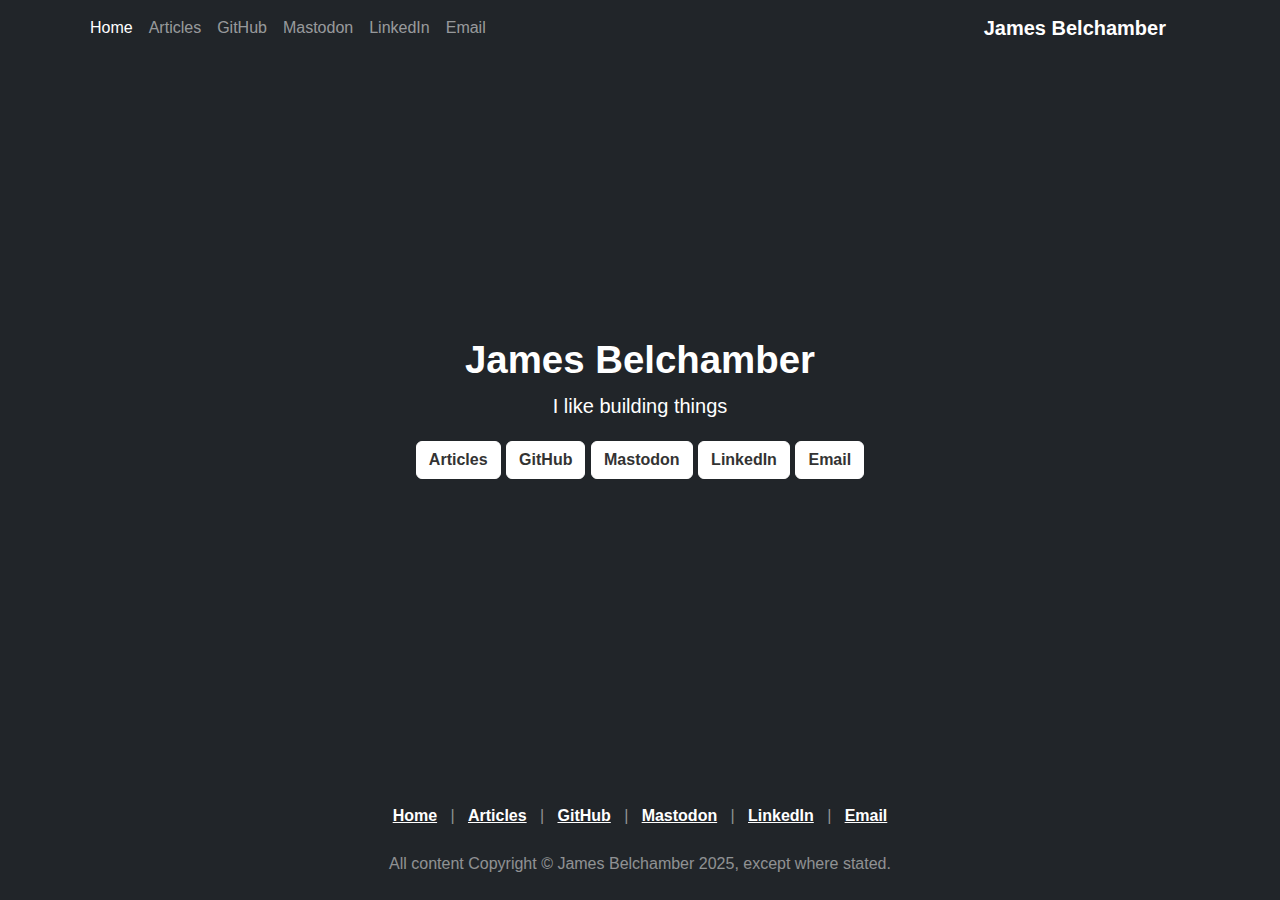
<file: index.html>
<!DOCTYPE html>
<html lang="en-GB" class="no-js h-100">
    <head>
        <meta charset="utf-8">
        <meta name="viewport" content="width=device-width, initial-scale=1, shrink-to-fit=no">
        <title>James Belchamber</title>
        <meta name="description" content="The personal website of James Belchamber.">
        <meta name="robots" content="index,follow">
        <meta name="generator" content="Eleventy">
        <meta name="viewport" content="width=device-width, initial-scale=1, shrink-to-fit=no"><!--Twitter Card-->
            <meta name="twitter:site" content="">
            <meta name="twitter:creator" content="">
            <meta name="twitter:card" content="summary_large_image">
            <meta name="twitter:url" content="https://james.belchamber.com/">
            <meta name="twitter:title" content="">
            <meta name="twitter:description" content="The personal website of James Belchamber.">
            <meta name="twitter:image" content="">

            <!--Schema-->
            <link rel="author" href="https://james.belchamber.com">
            <link rel="publisher" href="https://james.belchamber.com">
            <meta itemprop="name" content="">
            <meta itemprop="description" content="The personal website of James Belchamber.">
            <meta itemprop="image" content="">

            <!-- Facebook OpenGraph -->
            <meta property="og:url" content="https://james.belchamber.com/">
            <meta property="og:type" content="website">
            <meta property="og:title" content="">
            <meta property="og:image" content="">
            <meta property="og:description" content="The personal website of James Belchamber.">
            <meta property="og:site_name" content="James Belchamber">
            <meta property="og:locale" content="en-GB">
            <meta property="article:author" content="https://james.belchamber.com">

            <!-- Canonical URL -->
            <link rel="canonical" href="https://james.belchamber.com/" /><link rel="stylesheet" href="/css/main.css">

        <style>
            .bd-placeholder-img {
                font-size: 1.125rem;
                text-anchor: middle;
                -webkit-user-select: none;
                -moz-user-select: none;
                -ms-user-select: none;
                user-select: none;
            }
            
            @media (min-width: 768px) {
                .bd-placeholder-img-lg {
                    font-size: 3.5rem;
                }
            }
        </style>
    </head>
    <body class="d-flex h-100 text-center text-bg-dark">
        <div class="d-flex w-100 h-100 mx-auto flex-column">
            <svg xmlns="http://www.w3.org/2000/svg" style="display: none">
<symbol id="facebook" viewBox="0 0 24 24"><path d="M22.675 0h-21.35c-.732 0-1.325.593-1.325 1.325v21.351c0 .731.593 1.324 1.325 1.324h11.495v-9.294h-3.128v-3.622h3.128v-2.671c0-3.1 1.893-4.788 4.659-4.788 1.325 0 2.463.099 2.795.143v3.24l-1.918.001c-1.504 0-1.795.715-1.795 1.763v2.313h3.587l-.467 3.622h-3.12v9.293h6.116c.73 0 1.323-.593 1.323-1.325v-21.35c0-.732-.593-1.325-1.325-1.325z"/></symbol>
<symbol id="twitter" viewBox="0 0 24 24"><path d="M24 4.557c-.883.392-1.832.656-2.828.775 1.017-.609 1.798-1.574 2.165-2.724-.951.564-2.005.974-3.127 1.195-.897-.957-2.178-1.555-3.594-1.555-3.179 0-5.515 2.966-4.797 6.045-4.091-.205-7.719-2.165-10.148-5.144-1.29 2.213-.669 5.108 1.523 6.574-.806-.026-1.566-.247-2.229-.616-.054 2.281 1.581 4.415 3.949 4.89-.693.188-1.452.232-2.224.084.626 1.956 2.444 3.379 4.6 3.419-2.07 1.623-4.678 2.348-7.29 2.04 2.179 1.397 4.768 2.212 7.548 2.212 9.142 0 14.307-7.721 13.995-14.646.962-.695 1.797-1.562 2.457-2.549z"/></symbol>
<symbol id="link" viewBox="0 0 24 24"><path d="M13.723 18.654l-3.61 3.609c-2.316 2.315-6.063 2.315-8.378 0-1.12-1.118-1.735-2.606-1.735-4.188 0-1.582.615-3.07 1.734-4.189l4.866-4.865c2.355-2.355 6.114-2.262 8.377 0 .453.453.81.973 1.089 1.527l-1.593 1.592c-.18-.613-.5-1.189-.964-1.652-1.448-1.448-3.93-1.51-5.439-.001l-.001.002-4.867 4.865c-1.5 1.499-1.5 3.941 0 5.44 1.517 1.517 3.958 1.488 5.442 0l2.425-2.424c.993.284 1.791.335 2.654.284zm.161-16.918l-3.574 3.576c.847-.05 1.655 0 2.653.283l2.393-2.389c1.498-1.502 3.94-1.5 5.44-.001 1.517 1.518 1.486 3.959 0 5.442l-4.831 4.831-.003.002c-1.438 1.437-3.886 1.552-5.439-.002-.473-.474-.785-1.042-.956-1.643l-.084.068-1.517 1.515c.28.556.635 1.075 1.088 1.528 2.245 2.245 6.004 2.374 8.378 0l4.832-4.831c2.314-2.316 2.316-6.062-.001-8.377-2.317-2.321-6.067-2.313-8.379-.002z"/></symbol>
</svg>

            <div class="mb-auto">
                <svg xmlns="http://www.w3.org/2000/svg" style="display: none">
<symbol id="facebook" viewBox="0 0 24 24"><path d="M22.675 0h-21.35c-.732 0-1.325.593-1.325 1.325v21.351c0 .731.593 1.324 1.325 1.324h11.495v-9.294h-3.128v-3.622h3.128v-2.671c0-3.1 1.893-4.788 4.659-4.788 1.325 0 2.463.099 2.795.143v3.24l-1.918.001c-1.504 0-1.795.715-1.795 1.763v2.313h3.587l-.467 3.622h-3.12v9.293h6.116c.73 0 1.323-.593 1.323-1.325v-21.35c0-.732-.593-1.325-1.325-1.325z"/></symbol>
<symbol id="twitter" viewBox="0 0 24 24"><path d="M24 4.557c-.883.392-1.832.656-2.828.775 1.017-.609 1.798-1.574 2.165-2.724-.951.564-2.005.974-3.127 1.195-.897-.957-2.178-1.555-3.594-1.555-3.179 0-5.515 2.966-4.797 6.045-4.091-.205-7.719-2.165-10.148-5.144-1.29 2.213-.669 5.108 1.523 6.574-.806-.026-1.566-.247-2.229-.616-.054 2.281 1.581 4.415 3.949 4.89-.693.188-1.452.232-2.224.084.626 1.956 2.444 3.379 4.6 3.419-2.07 1.623-4.678 2.348-7.29 2.04 2.179 1.397 4.768 2.212 7.548 2.212 9.142 0 14.307-7.721 13.995-14.646.962-.695 1.797-1.562 2.457-2.549z"/></symbol>
<symbol id="link" viewBox="0 0 24 24"><path d="M13.723 18.654l-3.61 3.609c-2.316 2.315-6.063 2.315-8.378 0-1.12-1.118-1.735-2.606-1.735-4.188 0-1.582.615-3.07 1.734-4.189l4.866-4.865c2.355-2.355 6.114-2.262 8.377 0 .453.453.81.973 1.089 1.527l-1.593 1.592c-.18-.613-.5-1.189-.964-1.652-1.448-1.448-3.93-1.51-5.439-.001l-.001.002-4.867 4.865c-1.5 1.499-1.5 3.941 0 5.44 1.517 1.517 3.958 1.488 5.442 0l2.425-2.424c.993.284 1.791.335 2.654.284zm.161-16.918l-3.574 3.576c.847-.05 1.655 0 2.653.283l2.393-2.389c1.498-1.502 3.94-1.5 5.44-.001 1.517 1.518 1.486 3.959 0 5.442l-4.831 4.831-.003.002c-1.438 1.437-3.886 1.552-5.439-.002-.473-.474-.785-1.042-.956-1.643l-.084.068-1.517 1.515c.28.556.635 1.075 1.088 1.528 2.245 2.245 6.004 2.374 8.378 0l4.832-4.831c2.314-2.316 2.316-6.062-.001-8.377-2.317-2.321-6.067-2.313-8.379-.002z"/></symbol>
</svg>


    <header class="container text-white-50">
        <nav class="navbar navbar-dark navbar-expand-xl">
            <div class="navbar-brand order-xl-last">
                <a class="navbar-brand order-xl-last" href="https://james.belchamber.com/">
                    
                    James Belchamber
                    
                </a>
            </div>
            <div class="navbar-header mr-auto collapse navbar-collapse"  id="navbarSupportedContent">
                <ul class="navbar-nav mr-auto">
                    
                    <li class="nav-item">
                        
                        <a class="nav-link active"   href="/">Home</a>
                        
                    </li>
                    
                    <li class="nav-item">
                        
                        <a class="nav-link "   href="/articles/">Articles</a>
                        
                    </li>
                    
                    <li class="nav-item">
                        
                        <a class="nav-link " target="_blank" rel="noopener"  href="https://github.com/JamesBelchamber">GitHub</a>
                        
                    </li>
                    
                    <li class="nav-item">
                        
                        <a class="nav-link " target="_blank" rel="noopener"  href="https://hachyderm.io/@jamesbelchamber">Mastodon</a>
                        
                    </li>
                    
                    <li class="nav-item">
                        
                        <a class="nav-link " target="_blank" rel="noopener"  href="https://www.linkedin.com/in/jamesbelchamber/">LinkedIn</a>
                        
                    </li>
                    
                    <li class="nav-item">
                        
                        <a class="nav-link " target="_blank"  href="mailto:james@belchamber.com">Email</a>
                        
                    </li>
                    
                </ul>
            </div>
        </nav>
    </header>

            </div>
            
            <main class="px-3">
                <h1>James Belchamber</h1>
                <p class="lead"><strong>I like building things</strong></p>
                <p class="lead"><strong></strong></p>
                <p class="lead">
                    
                    
                    <a href="/articles/" rel=me class="btn btn-secondary my-1">Articles</a>
                    
                    
                    <a href="https://github.com/JamesBelchamber" rel=me class="btn btn-secondary my-1">GitHub</a>
                    
                    
                    <a href="https://hachyderm.io/@jamesbelchamber" rel=me class="btn btn-secondary my-1">Mastodon</a>
                    
                    
                    <a href="https://www.linkedin.com/in/jamesbelchamber/" rel=me class="btn btn-secondary my-1">LinkedIn</a>
                    
                    
                    <a href="mailto:james@belchamber.com" rel=me class="btn btn-secondary my-1">Email</a>
                    
                </p>
            </main>

            <div class="mt-auto p-4">
                    <footer class="text-white-50">
        <span>
            
            <a style="color: white;"   href="/">Home</a>
            
            &nbsp&nbsp|&nbsp&nbsp
        
            
            <a style="color: white;"   href="/articles/">Articles</a>
            
            &nbsp&nbsp|&nbsp&nbsp
        
            
            <a style="color: white;" target="_blank"  rel="noopener"  href="https://github.com/JamesBelchamber">GitHub</a>
            
            &nbsp&nbsp|&nbsp&nbsp
        
            
            <a style="color: white;" target="_blank"  rel="noopener"  href="https://hachyderm.io/@jamesbelchamber">Mastodon</a>
            
            &nbsp&nbsp|&nbsp&nbsp
        
            
            <a style="color: white;" target="_blank"  rel="noopener"  href="https://www.linkedin.com/in/jamesbelchamber/">LinkedIn</a>
            
            &nbsp&nbsp|&nbsp&nbsp
        
            
            <a style="color: white;" target="_blank"   href="mailto:james@belchamber.com">Email</a>
            
            
        </span>
        <br/>
        <br/>
        <nav class="nav d-flex justify-content-center">
            All content Copyright © James Belchamber 2025, except where stated.
        </nav>

    </footer>

            </div>
        </div>
    </body>
</html>
</file>
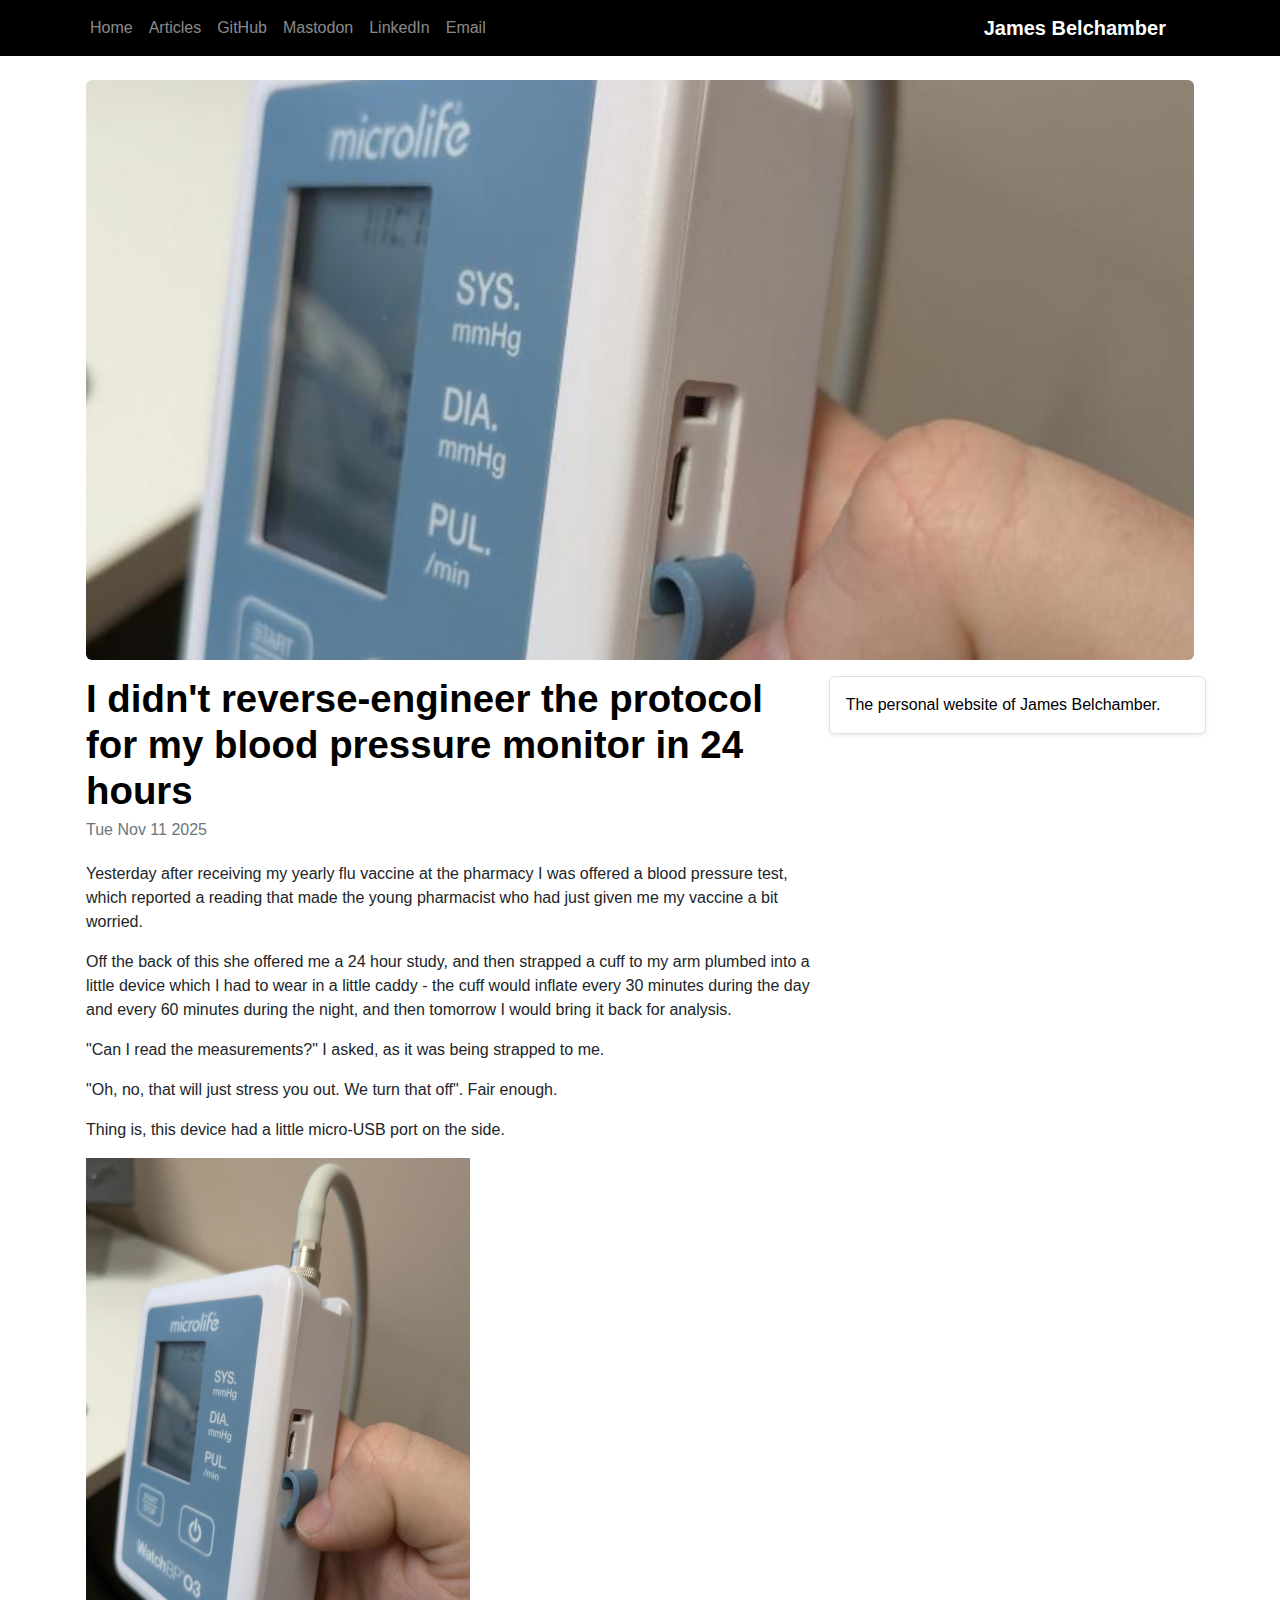
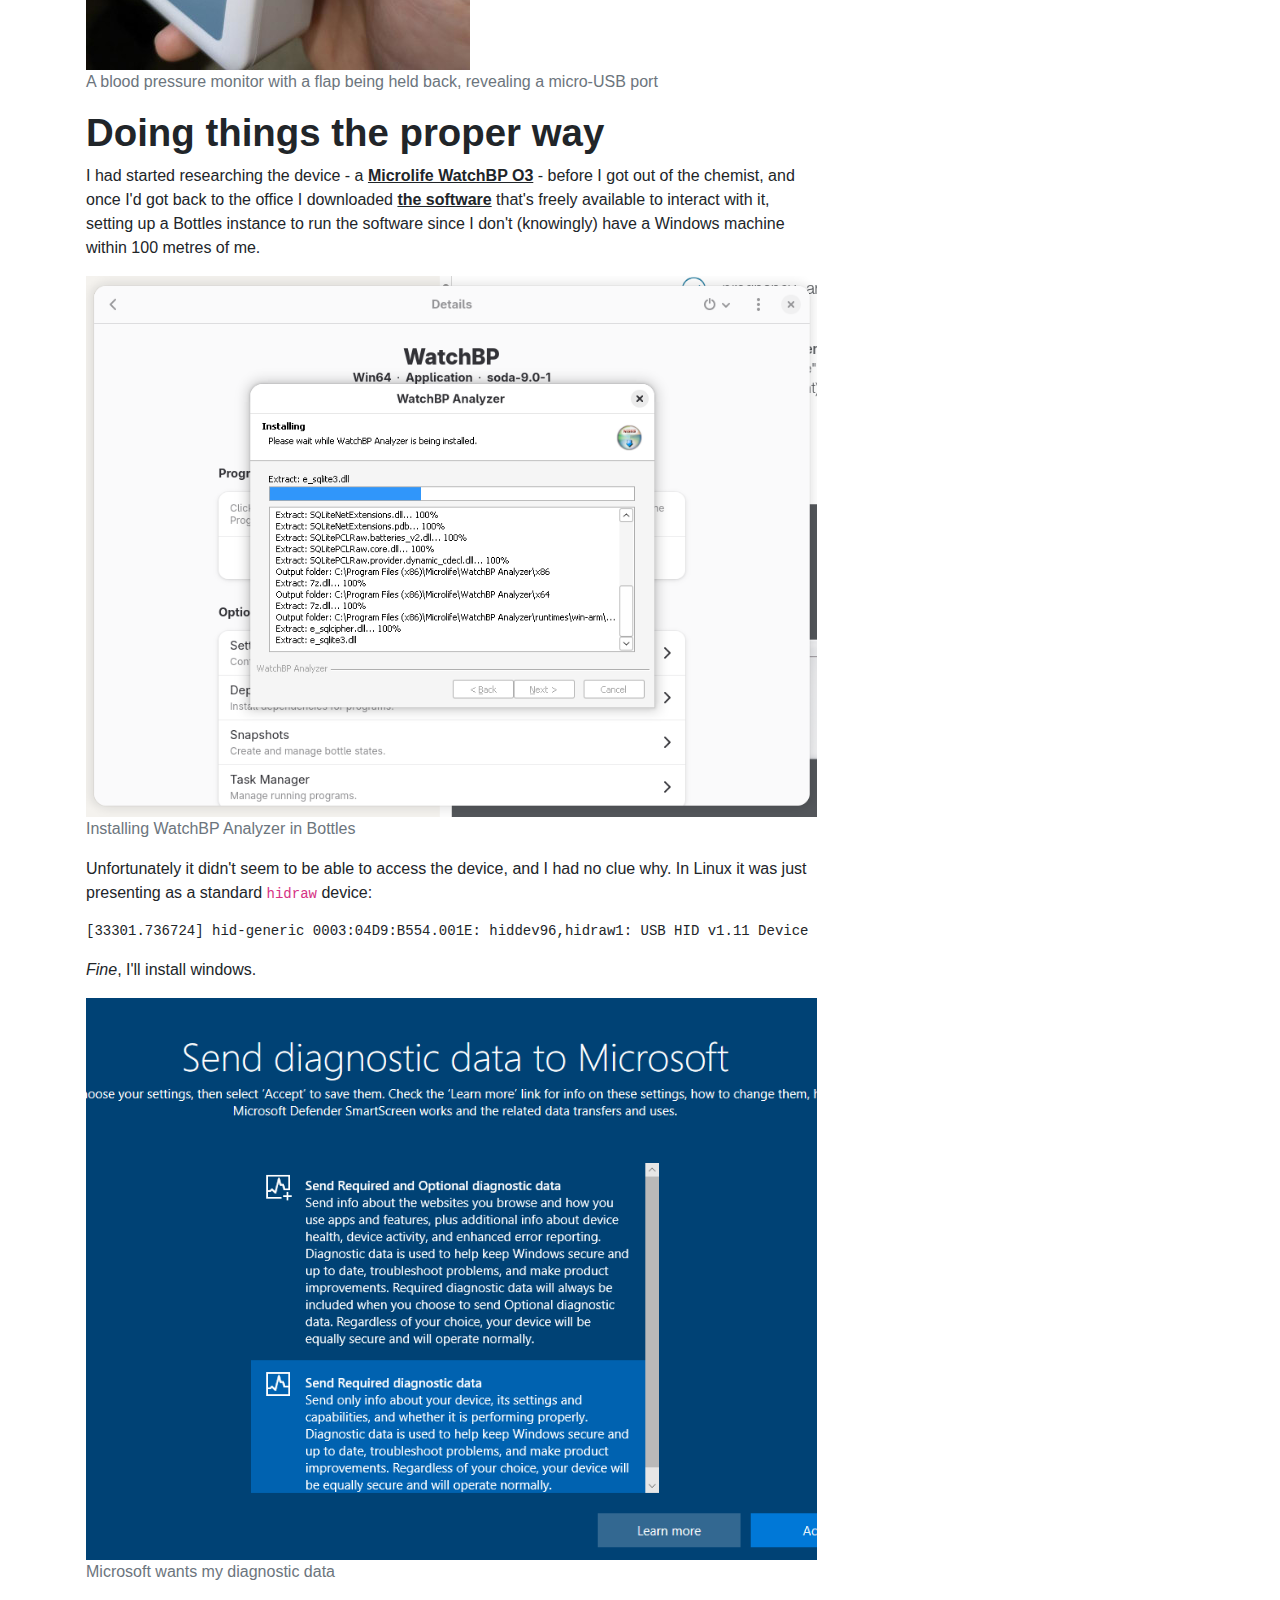
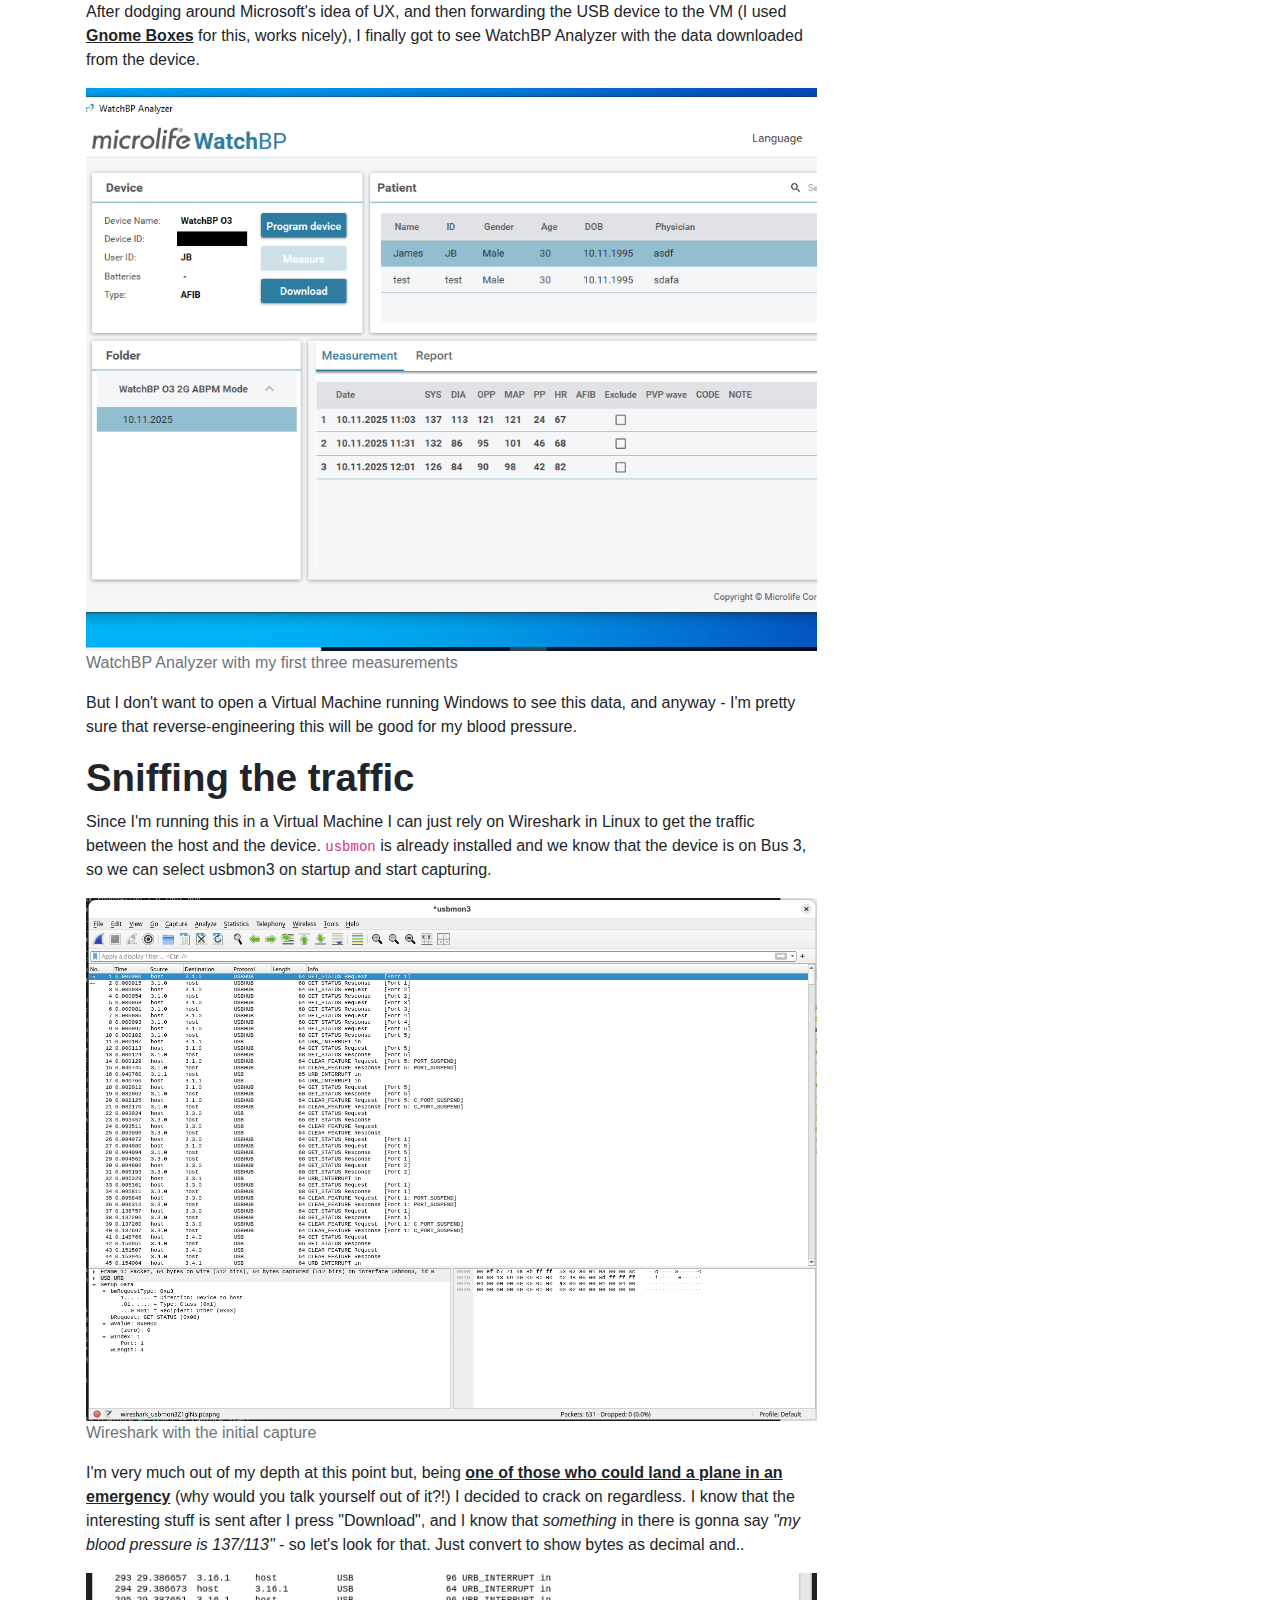
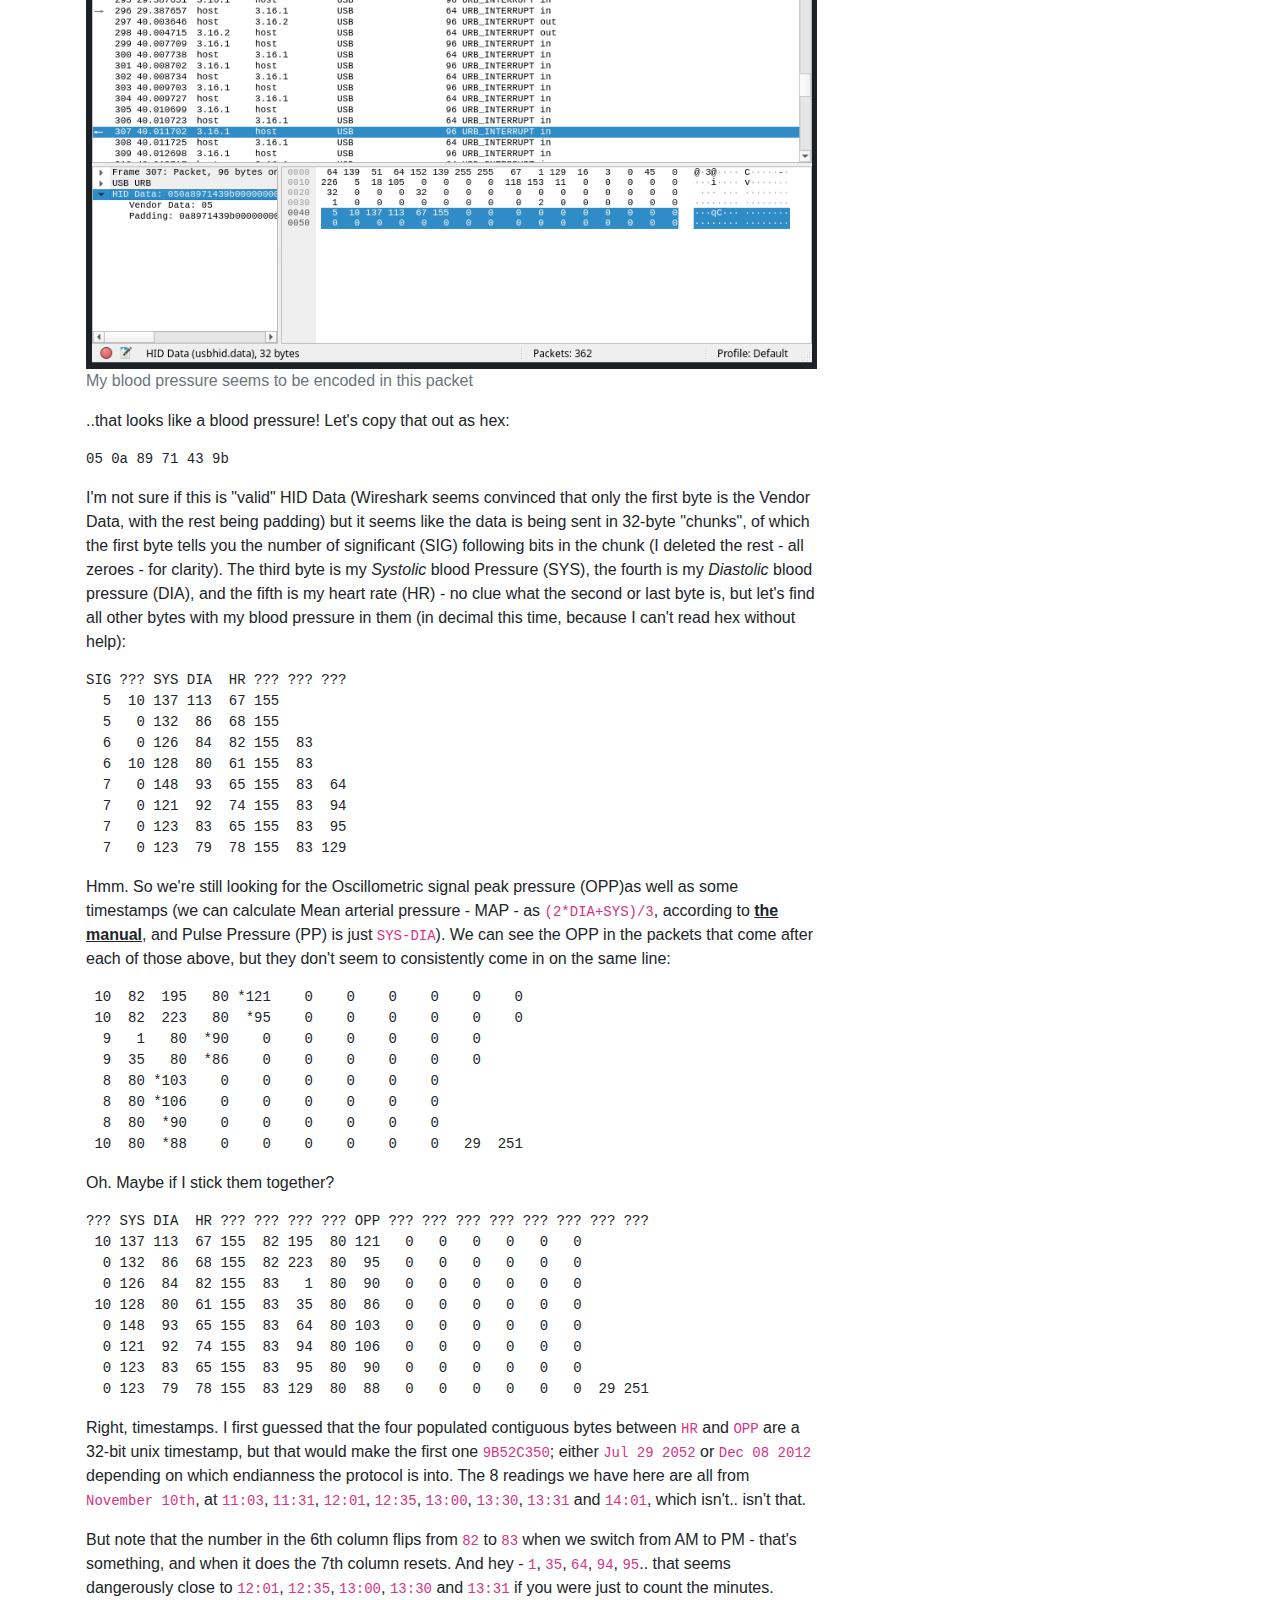
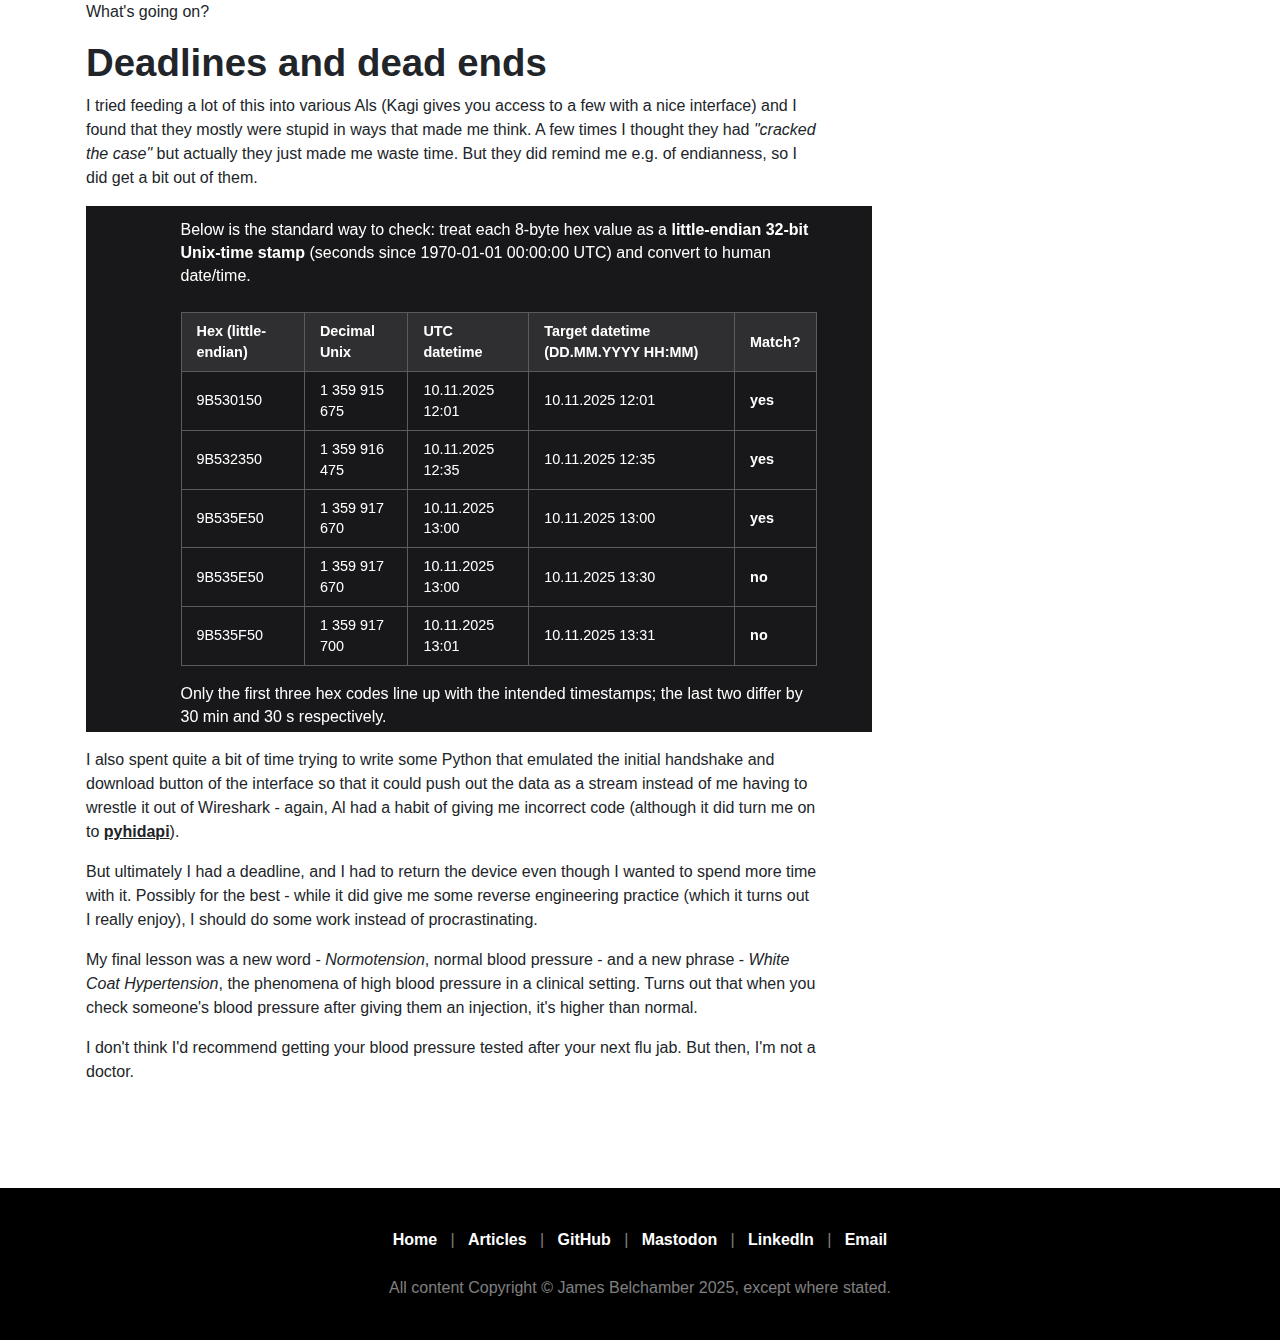
<file: articles/blood-pressure-monitor-reverse-engineering/index.html>
<!DOCTYPE html>
<html lang="en-GB" class="no-js">
    <head>
        <meta charset="utf-8">
        <meta name="viewport" content="width=device-width, initial-scale=1, shrink-to-fit=no">
        <title>I didn&#39;t reverse-engineer the protocol for my blood pressure monitor in 24 hours - James Belchamber</title>
        <meta name="description" content="The personal website of James Belchamber.">
        <meta name="robots" content="index,follow">
        <meta name="generator" content="Eleventy">
        <meta name="viewport" content="width=device-width, initial-scale=1, shrink-to-fit=no"><!--Twitter Card-->
    <meta name="twitter:site" content="">
    <meta name="twitter:creator" content="">
    <meta name="twitter:card" content="summary_large_image">
    <meta name="twitter:url" content="https://james.belchamber.com/articles/blood-pressure-monitor-reverse-engineering/">
    <meta name="twitter:title" content="I didn&#39;t reverse-engineer the protocol for my blood pressure monitor in 24 hours - James Belchamber">
    <meta name="twitter:description" content="">
    <meta name="twitter:image" content="">

    <!--Schema-->
    <link rel="author" href="https://james.belchamber.com">
    <link rel="publisher" href="https://james.belchamber.com">
    <meta itemprop="name" content="I didn&#39;t reverse-engineer the protocol for my blood pressure monitor in 24 hours - James Belchamber">
    <meta itemprop="description" content="">
    <meta itemprop="image" content="">

    <!-- Facebook OpenGraph -->
    <meta property="og:url" content="https://james.belchamber.com/articles/blood-pressure-monitor-reverse-engineering/">
    <meta property="og:type" content="website">
    <meta property="og:title" content="I didn&#39;t reverse-engineer the protocol for my blood pressure monitor in 24 hours - James Belchamber">
    <meta property="og:image" content="">
    <meta property="og:description" content="">
    <meta property="og:site_name" content="James Belchamber">
    <meta property="og:locale" content="en-GB">
    <meta property="article:author" content="https://james.belchamber.com">

    <!-- Canonical URL -->
    
    <link rel="canonical" href="https://james.belchamber.com/articles/blood-pressure-monitor-reverse-engineering/" />
    <link rel="stylesheet" href="/css/main.css">

        <style>
            .bd-placeholder-img {
                font-size: 1.125rem;
                text-anchor: middle;
                -webkit-user-select: none;
                -moz-user-select: none;
                -ms-user-select: none;
                user-select: none;
            }
            
            @media (min-width: 768px) {
                .bd-placeholder-img-lg {
                    font-size: 3.5rem;
                }
            }
        </style>
    </head>
    <body>
        <svg xmlns="http://www.w3.org/2000/svg" style="display: none">
<symbol id="facebook" viewBox="0 0 24 24"><path d="M22.675 0h-21.35c-.732 0-1.325.593-1.325 1.325v21.351c0 .731.593 1.324 1.325 1.324h11.495v-9.294h-3.128v-3.622h3.128v-2.671c0-3.1 1.893-4.788 4.659-4.788 1.325 0 2.463.099 2.795.143v3.24l-1.918.001c-1.504 0-1.795.715-1.795 1.763v2.313h3.587l-.467 3.622h-3.12v9.293h6.116c.73 0 1.323-.593 1.323-1.325v-21.35c0-.732-.593-1.325-1.325-1.325z"/></symbol>
<symbol id="twitter" viewBox="0 0 24 24"><path d="M24 4.557c-.883.392-1.832.656-2.828.775 1.017-.609 1.798-1.574 2.165-2.724-.951.564-2.005.974-3.127 1.195-.897-.957-2.178-1.555-3.594-1.555-3.179 0-5.515 2.966-4.797 6.045-4.091-.205-7.719-2.165-10.148-5.144-1.29 2.213-.669 5.108 1.523 6.574-.806-.026-1.566-.247-2.229-.616-.054 2.281 1.581 4.415 3.949 4.89-.693.188-1.452.232-2.224.084.626 1.956 2.444 3.379 4.6 3.419-2.07 1.623-4.678 2.348-7.29 2.04 2.179 1.397 4.768 2.212 7.548 2.212 9.142 0 14.307-7.721 13.995-14.646.962-.695 1.797-1.562 2.457-2.549z"/></symbol>
<symbol id="link" viewBox="0 0 24 24"><path d="M13.723 18.654l-3.61 3.609c-2.316 2.315-6.063 2.315-8.378 0-1.12-1.118-1.735-2.606-1.735-4.188 0-1.582.615-3.07 1.734-4.189l4.866-4.865c2.355-2.355 6.114-2.262 8.377 0 .453.453.81.973 1.089 1.527l-1.593 1.592c-.18-.613-.5-1.189-.964-1.652-1.448-1.448-3.93-1.51-5.439-.001l-.001.002-4.867 4.865c-1.5 1.499-1.5 3.941 0 5.44 1.517 1.517 3.958 1.488 5.442 0l2.425-2.424c.993.284 1.791.335 2.654.284zm.161-16.918l-3.574 3.576c.847-.05 1.655 0 2.653.283l2.393-2.389c1.498-1.502 3.94-1.5 5.44-.001 1.517 1.518 1.486 3.959 0 5.442l-4.831 4.831-.003.002c-1.438 1.437-3.886 1.552-5.439-.002-.473-.474-.785-1.042-.956-1.643l-.084.068-1.517 1.515c.28.556.635 1.075 1.088 1.528 2.245 2.245 6.004 2.374 8.378 0l4.832-4.831c2.314-2.316 2.316-6.062-.001-8.377-2.317-2.321-6.067-2.313-8.379-.002z"/></symbol>
</svg>

        <div class="blog-header">
            <svg xmlns="http://www.w3.org/2000/svg" style="display: none">
<symbol id="facebook" viewBox="0 0 24 24"><path d="M22.675 0h-21.35c-.732 0-1.325.593-1.325 1.325v21.351c0 .731.593 1.324 1.325 1.324h11.495v-9.294h-3.128v-3.622h3.128v-2.671c0-3.1 1.893-4.788 4.659-4.788 1.325 0 2.463.099 2.795.143v3.24l-1.918.001c-1.504 0-1.795.715-1.795 1.763v2.313h3.587l-.467 3.622h-3.12v9.293h6.116c.73 0 1.323-.593 1.323-1.325v-21.35c0-.732-.593-1.325-1.325-1.325z"/></symbol>
<symbol id="twitter" viewBox="0 0 24 24"><path d="M24 4.557c-.883.392-1.832.656-2.828.775 1.017-.609 1.798-1.574 2.165-2.724-.951.564-2.005.974-3.127 1.195-.897-.957-2.178-1.555-3.594-1.555-3.179 0-5.515 2.966-4.797 6.045-4.091-.205-7.719-2.165-10.148-5.144-1.29 2.213-.669 5.108 1.523 6.574-.806-.026-1.566-.247-2.229-.616-.054 2.281 1.581 4.415 3.949 4.89-.693.188-1.452.232-2.224.084.626 1.956 2.444 3.379 4.6 3.419-2.07 1.623-4.678 2.348-7.29 2.04 2.179 1.397 4.768 2.212 7.548 2.212 9.142 0 14.307-7.721 13.995-14.646.962-.695 1.797-1.562 2.457-2.549z"/></symbol>
<symbol id="link" viewBox="0 0 24 24"><path d="M13.723 18.654l-3.61 3.609c-2.316 2.315-6.063 2.315-8.378 0-1.12-1.118-1.735-2.606-1.735-4.188 0-1.582.615-3.07 1.734-4.189l4.866-4.865c2.355-2.355 6.114-2.262 8.377 0 .453.453.81.973 1.089 1.527l-1.593 1.592c-.18-.613-.5-1.189-.964-1.652-1.448-1.448-3.93-1.51-5.439-.001l-.001.002-4.867 4.865c-1.5 1.499-1.5 3.941 0 5.44 1.517 1.517 3.958 1.488 5.442 0l2.425-2.424c.993.284 1.791.335 2.654.284zm.161-16.918l-3.574 3.576c.847-.05 1.655 0 2.653.283l2.393-2.389c1.498-1.502 3.94-1.5 5.44-.001 1.517 1.518 1.486 3.959 0 5.442l-4.831 4.831-.003.002c-1.438 1.437-3.886 1.552-5.439-.002-.473-.474-.785-1.042-.956-1.643l-.084.068-1.517 1.515c.28.556.635 1.075 1.088 1.528 2.245 2.245 6.004 2.374 8.378 0l4.832-4.831c2.314-2.316 2.316-6.062-.001-8.377-2.317-2.321-6.067-2.313-8.379-.002z"/></symbol>
</svg>


    <header class="container text-white-50">
        <nav class="navbar navbar-dark navbar-expand-xl">
            <div class="navbar-brand order-xl-last">
                <a class="navbar-brand order-xl-last" href="https://james.belchamber.com/">
                    
                    James Belchamber
                    
                </a>
            </div>
            <div class="navbar-header mr-auto collapse navbar-collapse"  id="navbarSupportedContent">
                <ul class="navbar-nav mr-auto">
                    
                    <li class="nav-item">
                        
                        <a class="nav-link "   href="/">Home</a>
                        
                    </li>
                    
                    <li class="nav-item">
                        
                        <a class="nav-link "   href="/articles/">Articles</a>
                        
                    </li>
                    
                    <li class="nav-item">
                        
                        <a class="nav-link " target="_blank" rel="noopener"  href="https://github.com/JamesBelchamber">GitHub</a>
                        
                    </li>
                    
                    <li class="nav-item">
                        
                        <a class="nav-link " target="_blank" rel="noopener"  href="https://hachyderm.io/@jamesbelchamber">Mastodon</a>
                        
                    </li>
                    
                    <li class="nav-item">
                        
                        <a class="nav-link " target="_blank" rel="noopener"  href="https://www.linkedin.com/in/jamesbelchamber/">LinkedIn</a>
                        
                    </li>
                    
                    <li class="nav-item">
                        
                        <a class="nav-link " target="_blank"  href="mailto:james@belchamber.com">Email</a>
                        
                    </li>
                    
                </ul>
            </div>
        </nav>
    </header>

        </div>
        <main role="main" class="container pt-4">
            <div class="row" style="background-color: white">
                    
    <article class="blog-post px-3">
            <figure>
                <img class="img-fluid rounded" src="images/header.jpg" alt=""/>
            </figure>
        <div class="row">
            <div class="col-xl-8">
                <div class="media">
                    <div class="media-body pl-sm-2 blog-post-title">
                        <h1 class="blog-post-title">I didn&#39;t reverse-engineer the protocol for my blood pressure monitor in 24 hours</h1>
                        <p class="blog-post-meta text-muted">Tue Nov 11 2025</p>
                    </div>
                </div>
                <p>Yesterday after receiving my yearly flu vaccine at the pharmacy I was offered a blood pressure test, which reported a reading that made the young pharmacist who had just given me my vaccine a bit worried.</p>
<p>Off the back of this she offered me a 24 hour study, and then strapped a cuff to my arm plumbed into a little device which I had to wear in a little caddy - the cuff would inflate every 30 minutes during the day and every 60 minutes during the night, and then tomorrow I would bring it back for analysis.</p>
<p>&quot;Can I read the measurements?&quot; I asked, as it was being strapped to me.</p>
<p>&quot;Oh, no, that will just stress you out. We turn that off&quot;. Fair enough.</p>
<p>Thing is, this device had a little micro-USB port on the side.</p>
<img class="img-fluid" src="images/revealing-the-port.jpg" alt="A blood pressure monitor with a flap being held back, revealing a micro-USB port">
<p class="caption text-muted">A blood pressure monitor with a flap being held back, revealing a micro-USB port</p>
<h1>Doing things the proper way</h1>
<p>I had started researching the device - a <a href="https://www.microlife.com/professional-products/watchbp-o3/watchbp-o3-ambulatory-2g">Microlife WatchBP O3</a> - before I got out of the chemist, and once I'd got back to the office I downloaded <a href="https://www.microlife.com/support/ambulatory-support">the software</a> that's freely available to interact with it, setting up a Bottles instance to run the software since I don't (knowingly) have a Windows machine within 100 metres of me.</p>
<img class="img-fluid" src="images/installing-watchbp-analyzer-in-bottles.png" alt="Installing WatchBP Analyzer in Bottles">
<p class="caption text-muted">Installing WatchBP Analyzer in Bottles</p>
<p>Unfortunately it didn't seem to be able to access the device, and I had no clue why. In Linux it was just presenting as a standard <code>hidraw</code> device:</p>
<pre><code>[33301.736724] hid-generic 0003:04D9:B554.001E: hiddev96,hidraw1: USB HID v1.11 Device [USB HID UART Bridge] on usb-0000:c5:00.0-1/input0
</code></pre>
<p><em>Fine</em>, I'll install windows.</p>
<img class="img-fluid" src="images/send-diagnostic-data-to-microsoft.png" alt="Microsoft wants my diagnostic data">
<p class="caption text-muted">Microsoft wants my diagnostic data</p>
<p>After dodging around Microsoft's idea of UX, and then forwarding the USB device to the VM (I used <a href="https://apps.gnome.org/en-GB/Boxes/">Gnome Boxes</a> for this, works nicely), I finally got to see WatchBP Analyzer with the data downloaded from the device.</p>
<img class="img-fluid" src="images/watchbp-analyzer.png" alt="WatchBP Analyzer with my first three measurements">
<p class="caption text-muted">WatchBP Analyzer with my first three measurements</p>
<p>But I don't want to open a Virtual Machine running Windows to see this data, and anyway - I'm pretty sure that reverse-engineering this will be good for my blood pressure.</p>
<h1>Sniffing the traffic</h1>
<p>Since I'm running this in a Virtual Machine I can just rely on Wireshark in Linux to get the traffic between the host and the device. <code>usbmon</code> is already installed and we know that the device is on Bus 3, so we can select usbmon3 on startup and start capturing.</p>
<img class="img-fluid" src="images/wireshark-initial.png" alt="Wireshark with the initial capture">
<p class="caption text-muted">Wireshark with the initial capture</p>
<p>I'm very much out of my depth at this point but, being <a href="https://www.sciencefocus.com/science/could-i-land-a-plane-in-an-emergency">one of those who could land a plane in an emergency</a> (why would you talk yourself out of it?!) I decided to crack on regardless. I know that the interesting stuff is sent after I press &quot;Download&quot;, and I know that <em>something</em> in there is gonna say <em>&quot;my blood pressure is 137/113&quot;</em> - so let's look for that. Just convert to show bytes as decimal and..</p>
<img class="img-fluid" src="images/hex-blood-pressure.png" alt="My blood pressure seems to be encoded in this packet">
<p class="caption text-muted">My blood pressure seems to be encoded in this packet</p>
<p>..that looks like a blood pressure! Let's copy that out as hex:</p>
<pre><code>05 0a 89 71 43 9b
</code></pre>
<p>I'm not sure if this is &quot;valid&quot; HID Data (Wireshark seems convinced that only the first byte is the Vendor Data, with the rest being padding) but it seems like the data is being sent in 32-byte &quot;chunks&quot;, of which the first byte tells you the number of significant (SIG) following bits in the chunk (I deleted the rest - all zeroes - for clarity). The third byte is my <em>Systolic</em> blood Pressure (SYS), the fourth is my <em>Diastolic</em> blood pressure (DIA), and the fifth is my heart rate (HR) - no clue what the second or last byte is, but let's find all other bytes with my blood pressure in them (in decimal this time, because I can't read hex without help):</p>
<pre><code>SIG ??? SYS DIA  HR ??? ??? ???
  5  10 137 113  67 155
  5   0 132  86  68 155
  6   0 126  84  82 155  83
  6  10 128  80  61 155  83
  7   0 148  93  65 155  83  64
  7   0 121  92  74 155  83  94
  7   0 123  83  65 155  83  95
  7   0 123  79  78 155  83 129
</code></pre>
<p>Hmm. So we're still looking for the Oscillometric signal peak pressure (OPP)as well as some timestamps (we can calculate Mean arterial pressure - MAP - as <code>(2*DIA+SYS)/3</code>, according to <a href="https://www.microlife.com/support/software-professional-products/watchbp-analyzer-support">the manual</a>, and Pulse Pressure (PP) is just <code>SYS-DIA</code>). We can see the OPP in the packets that come after each of those above, but they don't seem to consistently come in on the same line:</p>
<pre><code> 10  82  195   80 *121    0    0    0    0    0    0
 10  82  223   80  *95    0    0    0    0    0    0
  9   1   80  *90    0    0    0    0    0    0
  9  35   80  *86    0    0    0    0    0    0
  8  80 *103    0    0    0    0    0    0
  8  80 *106    0    0    0    0    0    0
  8  80  *90    0    0    0    0    0    0
 10  80  *88    0    0    0    0    0    0   29  251
</code></pre>
<p>Oh. Maybe if I stick them together?</p>
<pre><code>??? SYS DIA  HR ??? ??? ??? ??? OPP ??? ??? ??? ??? ??? ??? ??? ???
 10 137 113  67 155  82 195  80 121   0   0   0   0   0   0
  0 132  86  68 155  82 223  80  95   0   0   0   0   0   0
  0 126  84  82 155  83   1  80  90   0   0   0   0   0   0
 10 128  80  61 155  83  35  80  86   0   0   0   0   0   0
  0 148  93  65 155  83  64  80 103   0   0   0   0   0   0
  0 121  92  74 155  83  94  80 106   0   0   0   0   0   0
  0 123  83  65 155  83  95  80  90   0   0   0   0   0   0
  0 123  79  78 155  83 129  80  88   0   0   0   0   0   0  29 251
</code></pre>
<p>Right, timestamps. I first guessed that the four populated contiguous bytes between <code>HR</code> and <code>OPP</code> are a 32-bit unix timestamp, but that would make the first one <code>9B52C350</code>; either <code>Jul 29 2052</code> or <code>Dec 08 2012</code> depending on which endianness the protocol is into. The 8 readings we have here are all from <code>November 10th</code>, at <code>11:03</code>, <code>11:31</code>, <code>12:01</code>, <code>12:35</code>, <code>13:00</code>, <code>13:30</code>, <code>13:31</code> and <code>14:01</code>, which isn't.. isn't that.</p>
<p>But note that the number in the 6th column flips from <code>82</code> to <code>83</code> when we switch from AM to PM - that's something, and when it does the 7th column resets. And hey - <code>1</code>, <code>35</code>, <code>64</code>, <code>94</code>, <code>95</code>.. that seems dangerously close to <code>12:01</code>, <code>12:35</code>, <code>13:00</code>, <code>13:30</code> and <code>13:31</code> if you were just to count the minutes. What's going on?</p>
<h1>Deadlines and dead ends</h1>
<p>I tried feeding a lot of this into various Als (Kagi gives you access to a few with a nice interface) and I found that they mostly were stupid in ways that made me think. A few times I thought they had <em>&quot;cracked the case&quot;</em> but actually they just made me waste time. But they did remind me e.g. of endianness, so I did get a bit out of them.</p>
<p><img src="images/hex-is-hard-for-llms.png" alt="Kimi K2 demonstrating creativity with numbers"></p>
<p>I also spent quite a bit of time trying to write some Python that emulated the initial handshake and download button of the interface so that it could push out the data as a stream instead of me having to wrestle it out of Wireshark - again, Al had a habit of giving me incorrect code (although it did turn me on to <a href="https://pypi.org/project/hid/">pyhidapi</a>).</p>
<p>But ultimately I had a deadline, and I had to return the device even though I wanted to spend more time with it. Possibly for the best - while it did give me some reverse engineering practice (which it turns out I really enjoy), I should do some work instead of procrastinating.</p>
<p>My final lesson was a new word - <em>Normotension</em>, normal blood pressure - and a new phrase - <em>White Coat Hypertension</em>, the phenomena of high blood pressure in a clinical setting. Turns out that when you check someone's blood pressure after giving them an injection, it's higher than normal.</p>
<p>I don't think I'd recommend getting your blood pressure tested after your next flu jab. But then, I'm not a doctor.</p>

                <br/>
            </div>
            <aside class="col-xl-4 blog-sidebar">
    
    
        <div class="row no-gutters border rounded overflow-hidden flex-md-row mb-3 shadow-sm position-relative">
            
            <div class="col p-3 d-flex flex-column position-static blog-sidebar">
                
                
                <p class="card-text">The personal website of James Belchamber.</p>
                
            </div>
        </div>
    
    
</aside>

        </div>
    </article>

            </div>
        </main>
            <div class="blog-footer">
                    <footer class="text-white-50">
        <span>
            
            <a style="color: white;"   href="/">Home</a>
            
            &nbsp&nbsp|&nbsp&nbsp
        
            
            <a style="color: white;"   href="/articles/">Articles</a>
            
            &nbsp&nbsp|&nbsp&nbsp
        
            
            <a style="color: white;" target="_blank"  rel="noopener"  href="https://github.com/JamesBelchamber">GitHub</a>
            
            &nbsp&nbsp|&nbsp&nbsp
        
            
            <a style="color: white;" target="_blank"  rel="noopener"  href="https://hachyderm.io/@jamesbelchamber">Mastodon</a>
            
            &nbsp&nbsp|&nbsp&nbsp
        
            
            <a style="color: white;" target="_blank"  rel="noopener"  href="https://www.linkedin.com/in/jamesbelchamber/">LinkedIn</a>
            
            &nbsp&nbsp|&nbsp&nbsp
        
            
            <a style="color: white;" target="_blank"   href="mailto:james@belchamber.com">Email</a>
            
            
        </span>
        <br/>
        <br/>
        <nav class="nav d-flex justify-content-center">
            All content Copyright © James Belchamber 2025, except where stated.
        </nav>

    </footer>

            </div>
    </body>
</html>
</file>
<file: css/main.css>
@charset "UTF-8";

.blog-header {
  background-color: #000000;
}

.blog-post {
  margin-bottom: 4rem;
}

.blog-post-title {
  margin-bottom: 0.25rem;
  color: #000000;
}

.blog-post-title a, .blog-post-title a:hover {
  color: #000000;
  text-decoration: none;
}

.blog-post-meta {
  margin-bottom: 1.25rem;
  font-weight: 400;
}

.blog-footer {
  padding: 2.5rem 0;
  color: #ffffff;
  text-align: center;
  background-color: #000000;
}

.blog-footer p:last-child {
  margin-bottom: 0;
}

.blog-footer a:link {
  text-decoration: none;
}

.blog-sidebar, .blog-sidebar a, .blog-sidebar a:hover {
  color: #000000;
  text-decoration: none;
}

.btn {
  -webkit-appearance: none !important;
}

/*!
 * Bootstrap  v5.2.2 (https://getbootstrap.com/)
 * Copyright 2011-2022 The Bootstrap Authors
 * Copyright 2011-2022 Twitter, Inc.
 * Licensed under MIT (https://github.com/twbs/bootstrap/blob/main/LICENSE)
 */
:root {
  --bs-blue: #0d6efd;
  --bs-indigo: #6610f2;
  --bs-purple: #6f42c1;
  --bs-pink: #d63384;
  --bs-red: #dc3545;
  --bs-orange: #fd7e14;
  --bs-yellow: #ffc107;
  --bs-green: #198754;
  --bs-teal: #20c997;
  --bs-cyan: #0dcaf0;
  --bs-black: #000;
  --bs-white: #fff;
  --bs-gray: #6c757d;
  --bs-gray-dark: #343a40;
  --bs-gray-100: #f8f9fa;
  --bs-gray-200: #e9ecef;
  --bs-gray-300: #dee2e6;
  --bs-gray-400: #ced4da;
  --bs-gray-500: #adb5bd;
  --bs-gray-600: #6c757d;
  --bs-gray-700: #495057;
  --bs-gray-800: #343a40;
  --bs-gray-900: #212529;
  --bs-primary: #000000;
  --bs-secondary: #ffffff;
  --bs-success: #198754;
  --bs-info: #0dcaf0;
  --bs-warning: #ffc107;
  --bs-danger: #dc3545;
  --bs-light: #f8f9fa;
  --bs-dark: #212529;
  --bs-primary-rgb: 0, 0, 0;
  --bs-secondary-rgb: 255, 255, 255;
  --bs-success-rgb: 25, 135, 84;
  --bs-info-rgb: 13, 202, 240;
  --bs-warning-rgb: 255, 193, 7;
  --bs-danger-rgb: 220, 53, 69;
  --bs-light-rgb: 248, 249, 250;
  --bs-dark-rgb: 33, 37, 41;
  --bs-white-rgb: 255, 255, 255;
  --bs-black-rgb: 0, 0, 0;
  --bs-body-color-rgb: 33, 37, 41;
  --bs-body-bg-rgb: 255, 255, 255;
  --bs-font-sans-serif: "Open Sans", sans-serif;
  --bs-font-monospace: SFMono-Regular, Menlo, Monaco, Consolas, "Liberation Mono", "Courier New", monospace;
  --bs-gradient: linear-gradient(180deg, rgba(255, 255, 255, 0.15), rgba(255, 255, 255, 0));
  --bs-body-font-family: var(--bs-font-sans-serif);
  --bs-body-font-size: 1rem;
  --bs-body-font-weight: 400;
  --bs-body-line-height: 1.5;
  --bs-body-color: #212529;
  --bs-body-bg: #fff;
  --bs-border-width: 1px;
  --bs-border-style: solid;
  --bs-border-color: #dee2e6;
  --bs-border-color-translucent: rgba(0, 0, 0, 0.175);
  --bs-border-radius: 0.375rem;
  --bs-border-radius-sm: 0.25rem;
  --bs-border-radius-lg: 0.5rem;
  --bs-border-radius-xl: 1rem;
  --bs-border-radius-2xl: 2rem;
  --bs-border-radius-pill: 50rem;
  --bs-link-color: #000000;
  --bs-link-hover-color: black;
  --bs-code-color: #d63384;
  --bs-highlight-bg: #fff3cd;
}

*,
*::before,
*::after {
  box-sizing: border-box;
}

@media (prefers-reduced-motion: no-preference) {
  :root {
    scroll-behavior: smooth;
  }
}

body {
  margin: 0;
  font-family: var(--bs-body-font-family);
  font-size: var(--bs-body-font-size);
  font-weight: var(--bs-body-font-weight);
  line-height: var(--bs-body-line-height);
  color: var(--bs-body-color);
  text-align: var(--bs-body-text-align);
  background-color: var(--bs-body-bg);
  -webkit-text-size-adjust: 100%;
  -webkit-tap-highlight-color: rgba(0, 0, 0, 0);
}

 h2, .h2, h1, .h1 {
  margin-top: 0;
  margin-bottom: 0.5rem;
  font-weight: 900;
  line-height: 1.2;
}

h1, .h1 {
  font-size: calc(1.365rem + 1.38vw);
}
@media (min-width: 1200px) {
  h1, .h1 {
    font-size: 2.4rem;
  }
}

h2, .h2 {
  font-size: calc(1.325rem + 0.9vw);
}
@media (min-width: 1200px) {
  h2, .h2 {
    font-size: 2rem;
  }
}

p {
  margin-top: 0;
  margin-bottom: 1rem;
}

address {
  margin-bottom: 1rem;
  font-style: normal;
  line-height: inherit;
}


ul {
  padding-left: 2rem;
}


ul {
  margin-top: 0;
  margin-bottom: 1rem;
}


ul ul {
  margin-bottom: 0;
}


strong {
  font-weight: bolder;
}

small, .small {
  font-size: 0.875em;
}

a {
  color: var(--bs-link-color);
  text-decoration: underline;
}
a:hover {
  color: var(--bs-link-hover-color);
}

a:not([href]):not([class]), a:not([href]):not([class]):hover {
  color: inherit;
  text-decoration: none;
}

pre,
code {
  font-family: var(--bs-font-monospace);
  font-size: 1em;
}

pre {
  display: block;
  margin-top: 0;
  margin-bottom: 1rem;
  overflow: auto;
  font-size: 0.875em;
}
pre code {
  font-size: inherit;
  color: inherit;
  word-break: normal;
}

code {
  font-size: 0.875em;
  color: var(--bs-code-color);
  word-wrap: break-word;
}
a > code {
  color: inherit;
}

figure {
  margin: 0 0 1rem;
}

img,
svg {
  vertical-align: middle;
}

caption {
  padding-top: 0.5rem;
  padding-bottom: 0.5rem;
  color: #6c757d;
  text-align: left;
}

button {
  border-radius: 0;
}

button:focus:not(:focus-visible) {
  outline: 0;
}


button,
select {
  margin: 0;
  font-family: inherit;
  font-size: inherit;
  line-height: inherit;
}

button,
select {
  text-transform: none;
}

[role=button] {
  cursor: pointer;
}

select {
  word-wrap: normal;
}
select:disabled {
  opacity: 1;
}

button,
[type=button] {
  -webkit-appearance: button;
}
button:not(:disabled),
[type=button]:not(:disabled) {
  cursor: pointer;
}

::-moz-focus-inner {
  padding: 0;
  border-style: none;
}

::-webkit-datetime-edit-fields-wrapper,
::-webkit-datetime-edit-text,
::-webkit-datetime-edit-minute,
::-webkit-datetime-edit-hour-field,
::-webkit-datetime-edit-day-field,
::-webkit-datetime-edit-month-field,
::-webkit-datetime-edit-year-field {
  padding: 0;
}

::-webkit-inner-spin-button {
  height: auto;
}

/* rtl:raw:
[type="tel"],
[type="url"],
[type="email"],
[type="number"] {
  direction: ltr;
}
*/
::-webkit-search-decoration {
  -webkit-appearance: none;
}

::-webkit-color-swatch-wrapper {
  padding: 0;
}

::file-selector-button {
  font: inherit;
  -webkit-appearance: button;
}

output {
  display: inline-block;
}

.lead {
  font-size: 1.25rem;
  font-weight: 300;
}

.img-fluid {
  max-width: 100%;
  height: auto;
}

.figure {
  display: inline-block;
}

.container {
  --bs-gutter-x: 1.5rem;
  --bs-gutter-y: 0;
  width: 100%;
  padding-right: calc(var(--bs-gutter-x) * 0.5);
  padding-left: calc(var(--bs-gutter-x) * 0.5);
  margin-right: auto;
  margin-left: auto;
}

@media (min-width: 576px) {
   .container {
    max-width: 540px;
  }
}
@media (min-width: 768px) {
   .container {
    max-width: 720px;
  }
}
@media (min-width: 992px) {
   .container {
    max-width: 960px;
  }
}
@media (min-width: 1200px) {
   .container {
    max-width: 1140px;
  }
}
@media (min-width: 1400px) {
   .container {
    max-width: 1320px;
  }
}
.row {
  --bs-gutter-x: 1.5rem;
  --bs-gutter-y: 0;
  display: flex;
  flex-wrap: wrap;
  margin-top: calc(-1 * var(--bs-gutter-y));
  margin-right: calc(-0.5 * var(--bs-gutter-x));
  margin-left: calc(-0.5 * var(--bs-gutter-x));
}
.row > * {
  flex-shrink: 0;
  width: 100%;
  max-width: 100%;
  padding-right: calc(var(--bs-gutter-x) * 0.5);
  padding-left: calc(var(--bs-gutter-x) * 0.5);
  margin-top: var(--bs-gutter-y);
}

.col {
  flex: 1 0 0%;
}
@media (min-width: 1200px) {
  .col-xl-4 {
    flex: 0 0 auto;
    width: 33.33333333%;
  }
  .col-xl-8 {
    flex: 0 0 auto;
    width: 66.66666667%;
  }
}

.btn {
  --bs-btn-padding-x: 0.75rem;
  --bs-btn-padding-y: 0.375rem;
  --bs-btn-font-family: ;
  --bs-btn-font-size: 1rem;
  --bs-btn-font-weight: 400;
  --bs-btn-line-height: 1.5;
  --bs-btn-color: #212529;
  --bs-btn-bg: transparent;
  --bs-btn-border-width: 1px;
  --bs-btn-border-color: transparent;
  --bs-btn-border-radius: 0.375rem;
  --bs-btn-hover-border-color: transparent;
  --bs-btn-box-shadow: inset 0 1px 0 rgba(255, 255, 255, 0.15), 0 1px 1px rgba(0, 0, 0, 0.075);
  --bs-btn-disabled-opacity: 0.65;
  --bs-btn-focus-box-shadow: 0 0 0 0.25rem rgba(var(--bs-btn-focus-shadow-rgb), .5);
  display: inline-block;
  padding: var(--bs-btn-padding-y) var(--bs-btn-padding-x);
  font-family: var(--bs-btn-font-family);
  font-size: var(--bs-btn-font-size);
  font-weight: var(--bs-btn-font-weight);
  line-height: var(--bs-btn-line-height);
  color: var(--bs-btn-color);
  text-align: center;
  text-decoration: none;
  vertical-align: middle;
  cursor: pointer;
  user-select: none;
  border: var(--bs-btn-border-width) solid var(--bs-btn-border-color);
  border-radius: var(--bs-btn-border-radius);
  background-color: var(--bs-btn-bg);
  transition: color 0.15s ease-in-out, background-color 0.15s ease-in-out, border-color 0.15s ease-in-out, box-shadow 0.15s ease-in-out;
}
@media (prefers-reduced-motion: reduce) {
  .btn {
    transition: none;
  }
}
.btn:hover {
  color: var(--bs-btn-hover-color);
  background-color: var(--bs-btn-hover-bg);
  border-color: var(--bs-btn-hover-border-color);
}
.btn:focus-visible {
  color: var(--bs-btn-hover-color);
  background-color: var(--bs-btn-hover-bg);
  border-color: var(--bs-btn-hover-border-color);
  outline: 0;
  box-shadow: var(--bs-btn-focus-box-shadow);
}
 :not(.btn-check) + .btn:active, .btn:first-child:active, .btn.active, .btn.show {
  color: var(--bs-btn-active-color);
  background-color: var(--bs-btn-active-bg);
  border-color: var(--bs-btn-active-border-color);
}
 :not(.btn-check) + .btn:active:focus-visible, .btn:first-child:active:focus-visible, .btn.active:focus-visible, .btn.show:focus-visible {
  box-shadow: var(--bs-btn-focus-box-shadow);
}
.btn:disabled {
  color: var(--bs-btn-disabled-color);
  pointer-events: none;
  background-color: var(--bs-btn-disabled-bg);
  border-color: var(--bs-btn-disabled-border-color);
  opacity: var(--bs-btn-disabled-opacity);
}

.btn-primary {
  --bs-btn-color: #fff;
  --bs-btn-bg: #000000;
  --bs-btn-border-color: #000000;
  --bs-btn-hover-color: #fff;
  --bs-btn-hover-bg: black;
  --bs-btn-hover-border-color: black;
  --bs-btn-focus-shadow-rgb: 38, 38, 38;
  --bs-btn-active-color: #fff;
  --bs-btn-active-bg: black;
  --bs-btn-active-border-color: black;
  --bs-btn-active-shadow: inset 0 3px 5px rgba(0, 0, 0, 0.125);
  --bs-btn-disabled-color: #fff;
  --bs-btn-disabled-bg: #000000;
  --bs-btn-disabled-border-color: #000000;
}

.btn-secondary {
  --bs-btn-color: #000;
  --bs-btn-bg: #ffffff;
  --bs-btn-border-color: #ffffff;
  --bs-btn-hover-color: #000;
  --bs-btn-hover-bg: white;
  --bs-btn-hover-border-color: white;
  --bs-btn-focus-shadow-rgb: 217, 217, 217;
  --bs-btn-active-color: #000;
  --bs-btn-active-bg: white;
  --bs-btn-active-border-color: white;
  --bs-btn-active-shadow: inset 0 3px 5px rgba(0, 0, 0, 0.125);
  --bs-btn-disabled-color: #000;
  --bs-btn-disabled-bg: #ffffff;
  --bs-btn-disabled-border-color: #ffffff;
}

.collapse:not(.show) {
  display: none;
}

.nav {
  --bs-nav-link-padding-x: 1rem;
  --bs-nav-link-padding-y: 0.5rem;
  --bs-nav-link-font-weight: ;
  --bs-nav-link-color: var(--bs-link-color);
  --bs-nav-link-hover-color: var(--bs-link-hover-color);
  --bs-nav-link-disabled-color: #6c757d;
  display: flex;
  flex-wrap: wrap;
  padding-left: 0;
  margin-bottom: 0;
  list-style: none;
}

.nav-link {
  display: block;
  padding: var(--bs-nav-link-padding-y) var(--bs-nav-link-padding-x);
  font-size: var(--bs-nav-link-font-size);
  font-weight: var(--bs-nav-link-font-weight);
  color: var(--bs-nav-link-color);
  text-decoration: none;
  transition: color 0.15s ease-in-out, background-color 0.15s ease-in-out, border-color 0.15s ease-in-out;
}
@media (prefers-reduced-motion: reduce) {
  .nav-link {
    transition: none;
  }
}
.nav-link:hover, .nav-link:focus {
  color: var(--bs-nav-link-hover-color);
}

.navbar {
  --bs-navbar-padding-x: 0;
  --bs-navbar-padding-y: 0.5rem;
  --bs-navbar-color: rgba(0, 0, 0, 0.55);
  --bs-navbar-hover-color: rgba(0, 0, 0, 0.7);
  --bs-navbar-disabled-color: rgba(0, 0, 0, 0.3);
  --bs-navbar-active-color: rgba(0, 0, 0, 0.9);
  --bs-navbar-brand-padding-y: 0.3125rem;
  --bs-navbar-brand-margin-end: 1rem;
  --bs-navbar-brand-font-size: 1.25rem;
  --bs-navbar-brand-color: rgba(0, 0, 0, 0.9);
  --bs-navbar-brand-hover-color: rgba(0, 0, 0, 0.9);
  --bs-navbar-nav-link-padding-x: 0.5rem;
  --bs-navbar-toggler-padding-y: 0.25rem;
  --bs-navbar-toggler-padding-x: 0.75rem;
  --bs-navbar-toggler-font-size: 1.25rem;
  --bs-navbar-toggler-icon-bg: url("data:image/svg+xml,%3csvg xmlns='http://www.w3.org/2000/svg' viewBox='0 0 30 30'%3e%3cpath stroke='rgba%280, 0, 0, 0.55%29' stroke-linecap='round' stroke-miterlimit='10' stroke-width='2' d='M4 7h22M4 15h22M4 23h22'/%3e%3c/svg%3e");
  --bs-navbar-toggler-border-color: rgba(0, 0, 0, 0.1);
  --bs-navbar-toggler-border-radius: 0.375rem;
  --bs-navbar-toggler-focus-width: 0.25rem;
  --bs-navbar-toggler-transition: box-shadow 0.15s ease-in-out;
  position: relative;
  display: flex;
  flex-wrap: wrap;
  align-items: center;
  justify-content: space-between;
  padding: var(--bs-navbar-padding-y) var(--bs-navbar-padding-x);
}
.navbar > .container {
  display: flex;
  flex-wrap: inherit;
  align-items: center;
  justify-content: space-between;
}
.navbar-brand {
  padding-top: var(--bs-navbar-brand-padding-y);
  padding-bottom: var(--bs-navbar-brand-padding-y);
  margin-right: var(--bs-navbar-brand-margin-end);
  font-size: var(--bs-navbar-brand-font-size);
  color: var(--bs-navbar-brand-color);
  text-decoration: none;
  white-space: nowrap;
}
.navbar-brand:hover, .navbar-brand:focus {
  color: var(--bs-navbar-brand-hover-color);
}

.navbar-nav {
  --bs-nav-link-padding-x: 0;
  --bs-nav-link-padding-y: 0.5rem;
  --bs-nav-link-font-weight: ;
  --bs-nav-link-color: var(--bs-navbar-color);
  --bs-nav-link-hover-color: var(--bs-navbar-hover-color);
  --bs-nav-link-disabled-color: var(--bs-navbar-disabled-color);
  display: flex;
  flex-direction: column;
  padding-left: 0;
  margin-bottom: 0;
  list-style: none;
}
.navbar-nav .show > .nav-link,
.navbar-nav .nav-link.active {
  color: var(--bs-navbar-active-color);
}

.navbar-collapse {
  flex-basis: 100%;
  flex-grow: 1;
  align-items: center;
}
@media (min-width: 1200px) {
  .navbar-expand-xl {
    flex-wrap: nowrap;
    justify-content: flex-start;
  }
  .navbar-expand-xl .navbar-nav {
    flex-direction: row;
  }
  .navbar-expand-xl .navbar-nav .nav-link {
    padding-right: var(--bs-navbar-nav-link-padding-x);
    padding-left: var(--bs-navbar-nav-link-padding-x);
  }
  .navbar-expand-xl .navbar-collapse {
    display: flex !important;
    flex-basis: auto;
  }
}

.navbar-dark {
  --bs-navbar-color: rgba(255, 255, 255, 0.55);
  --bs-navbar-hover-color: rgba(255, 255, 255, 0.75);
  --bs-navbar-disabled-color: rgba(255, 255, 255, 0.25);
  --bs-navbar-active-color: #fff;
  --bs-navbar-brand-color: #fff;
  --bs-navbar-brand-hover-color: #fff;
  --bs-navbar-toggler-border-color: rgba(255, 255, 255, 0.1);
  --bs-navbar-toggler-icon-bg: url("data:image/svg+xml,%3csvg xmlns='http://www.w3.org/2000/svg' viewBox='0 0 30 30'%3e%3cpath stroke='rgba%28255, 255, 255, 0.55%29' stroke-linecap='round' stroke-miterlimit='10' stroke-width='2' d='M4 7h22M4 15h22M4 23h22'/%3e%3c/svg%3e");
}

.card {
  --bs-card-spacer-y: 1rem;
  --bs-card-spacer-x: 1rem;
  --bs-card-title-spacer-y: 0.5rem;
  --bs-card-border-width: 1px;
  --bs-card-border-color: var(--bs-border-color-translucent);
  --bs-card-border-radius: 0.375rem;
  --bs-card-box-shadow: ;
  --bs-card-inner-border-radius: calc(0.375rem - 1px);
  --bs-card-cap-padding-y: 0.5rem;
  --bs-card-cap-padding-x: 1rem;
  --bs-card-cap-bg: rgba(0, 0, 0, 0.03);
  --bs-card-cap-color: ;
  --bs-card-height: 100%;
  --bs-card-color: ;
  --bs-card-bg: #fff;
  --bs-card-img-overlay-padding: 1rem;
  --bs-card-group-margin: 0.75rem;
  position: relative;
  display: flex;
  flex-direction: column;
  min-width: 0;
  height: var(--bs-card-height);
  word-wrap: break-word;
  background-color: var(--bs-card-bg);
  background-clip: border-box;
  border: var(--bs-card-border-width) solid var(--bs-card-border-color);
  border-radius: var(--bs-card-border-radius);
}

.card-text:last-child {
  margin-bottom: 0;
}

@keyframes progress-bar-stripes {
  0% {
    background-position-x: 1rem;
  }
}

/* rtl:begin:ignore */

/* rtl:end:ignore */

/* rtl:begin:ignore */

/* rtl:end:ignore */

/* rtl:begin:ignore */

/* rtl:end:ignore */

/* rtl:begin:ignore */

/* rtl:end:ignore */

/* rtl:begin:ignore */

/* rtl:end:ignore */

/* rtl:options: {
  "autoRename": true,
  "stringMap":[ {
    "name"    : "prev-next",
    "search"  : "prev",
    "replace" : "next"
  } ]
} */

@keyframes spinner-border {
  to {
    transform: rotate(360deg) /* rtl:ignore */;
  }
}

@keyframes spinner-grow {
  0% {
    transform: scale(0);
  }
  50% {
    opacity: 1;
    transform: none;
  }
}

@keyframes placeholder-glow {
  50% {
    opacity: 0.2;
  }
}

@keyframes placeholder-wave {
  100% {
    mask-position: -200% 0%;
  }
}

.text-bg-dark {
  color: #fff !important;
  background-color: RGBA(33, 37, 41, var(--bs-bg-opacity, 1)) !important;
}

.float-end {
  float: right !important;
}

.overflow-hidden {
  overflow: hidden !important;
}

.d-flex {
  display: flex !important;
}

.shadow-sm {
  box-shadow: 0 0.125rem 0.25rem rgba(0, 0, 0, 0.075) !important;
}

.position-static {
  position: static !important;
}

.position-relative {
  position: relative !important;
}

.border {
  border: var(--bs-border-width) var(--bs-border-style) var(--bs-border-color) !important;
}

.w-100 {
  width: 100% !important;
}

.h-100 {
  height: 100% !important;
}

.flex-column {
  flex-direction: column !important;
}

.justify-content-center {
  justify-content: center !important;
}

.mx-auto {
  margin-right: auto !important;
  margin-left: auto !important;
}

.my-1 {
  margin-top: 0.25rem !important;
  margin-bottom: 0.25rem !important;
}

.mt-auto {
  margin-top: auto !important;
}

.mb-3 {
  margin-bottom: 1rem !important;
}

.mb-auto {
  margin-bottom: auto !important;
}

.p-3 {
  padding: 1rem !important;
}

.p-4 {
  padding: 1.5rem !important;
}

.px-3 {
  padding-right: 1rem !important;
  padding-left: 1rem !important;
}

.pt-4 {
  padding-top: 1.5rem !important;
}

.text-center {
  text-align: center !important;
}

/* rtl:begin:remove */

/* rtl:end:remove */

.text-muted {
  --bs-text-opacity: 1;
  color: #6c757d !important;
}

.text-white-50 {
  --bs-text-opacity: 1;
  color: rgba(255, 255, 255, 0.5) !important;
}

.rounded {
  border-radius: var(--bs-border-radius) !important;
}
@media (min-width: 768px) {
  .flex-md-row {
    flex-direction: row !important;
  }
}
@media (min-width: 1200px) {
  .order-xl-last {
    order: 6 !important;
  }
}

.btn-secondary,
.btn-secondary:hover,
.btn-secondary:focus {
  color: #333;
  text-shadow: none;
  background-color: rgb(255, 255, 255);
  font-weight: 700;
}

a {
  color: inherit;
  font-weight: 700;
}
</file>
